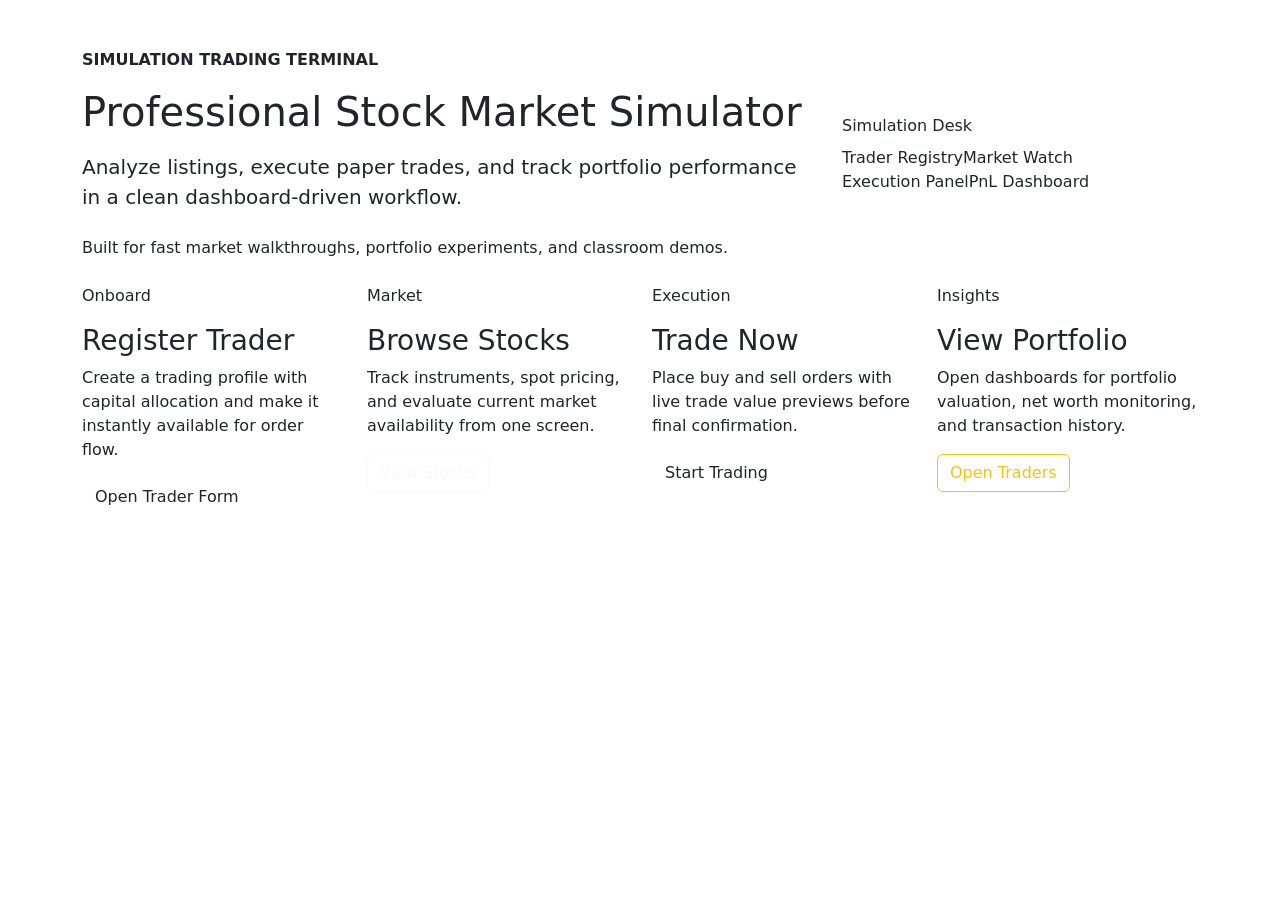
<file: src/main/resources/templates/index.html>
<!DOCTYPE html>
<html lang="en" xmlns:th="http://www.thymeleaf.org">
<head>
    <meta charset="UTF-8">
    <meta name="viewport" content="width=device-width, initial-scale=1.0">
    <title>Stock Market Simulation System</title>
    <link href="https://cdn.jsdelivr.net/npm/bootstrap@5.3.3/dist/css/bootstrap.min.css" rel="stylesheet">
    <link rel="stylesheet" th:href="@{/css/app.css}">
</head>
<body class="app-body">
<div th:replace="~{layout/navbar :: navbar}"></div>
<main class="container py-5">
    <section class="hero-panel mb-4">
        <div class="row align-items-center g-4">
            <div class="col-lg-8">
                <p class="text-uppercase text-accent fw-semibold mb-3">Simulation Trading Terminal</p>
                <h1 class="hero-title mb-3">Professional Stock Market Simulator</h1>
                <p class="hero-subtitle fs-5 mb-4">Analyze listings, execute paper trades, and track portfolio performance in a clean dashboard-driven workflow.</p>
                <p class="muted-text mb-0">Built for fast market walkthroughs, portfolio experiments, and classroom demos.</p>
            </div>
            <div class="col-lg-4">
                <div class="stat-card">
                    <div class="metric-label mb-2">Simulation Desk</div>
                    <div class="d-flex flex-wrap">
                        <span class="team-pill">Trader Registry</span>
                        <span class="team-pill">Market Watch</span>
                        <span class="team-pill">Execution Panel</span>
                        <span class="team-pill">PnL Dashboard</span>
                    </div>
                </div>
            </div>
        </div>
    </section>

    <section class="row g-4">
        <div class="col-md-6 col-xl-3">
            <div class="action-card">
                <p class="metric-label">Onboard</p>
                <h3>Register Trader</h3>
                <p class="muted-text">Create a trading profile with capital allocation and make it instantly available for order flow.</p>
                <a class="btn btn-accent" th:href="@{/web/traders/new}">Open Trader Form</a>
            </div>
        </div>
        <div class="col-md-6 col-xl-3">
            <div class="action-card">
                <p class="metric-label">Market</p>
                <h3>Browse Stocks</h3>
                <p class="muted-text">Track instruments, spot pricing, and evaluate current market availability from one screen.</p>
                <a class="btn btn-outline-light" th:href="@{/web/stocks}">View Stocks</a>
            </div>
        </div>
        <div class="col-md-6 col-xl-3">
            <div class="action-card">
                <p class="metric-label">Execution</p>
                <h3>Trade Now</h3>
                <p class="muted-text">Place buy and sell orders with live trade value previews before final confirmation.</p>
                <a class="btn btn-buy" th:href="@{/web/trade}">Start Trading</a>
            </div>
        </div>
        <div class="col-md-6 col-xl-3">
            <div class="action-card">
                <p class="metric-label">Insights</p>
                <h3>View Portfolio</h3>
                <p class="muted-text">Open dashboards for portfolio valuation, net worth monitoring, and transaction history.</p>
                <a class="btn btn-outline-warning" th:href="@{/web/traders}">Open Traders</a>
            </div>
        </div>
    </section>
</main>
<script src="https://cdn.jsdelivr.net/npm/bootstrap@5.3.3/dist/js/bootstrap.bundle.min.js"></script>
</body>
</html>
</file>
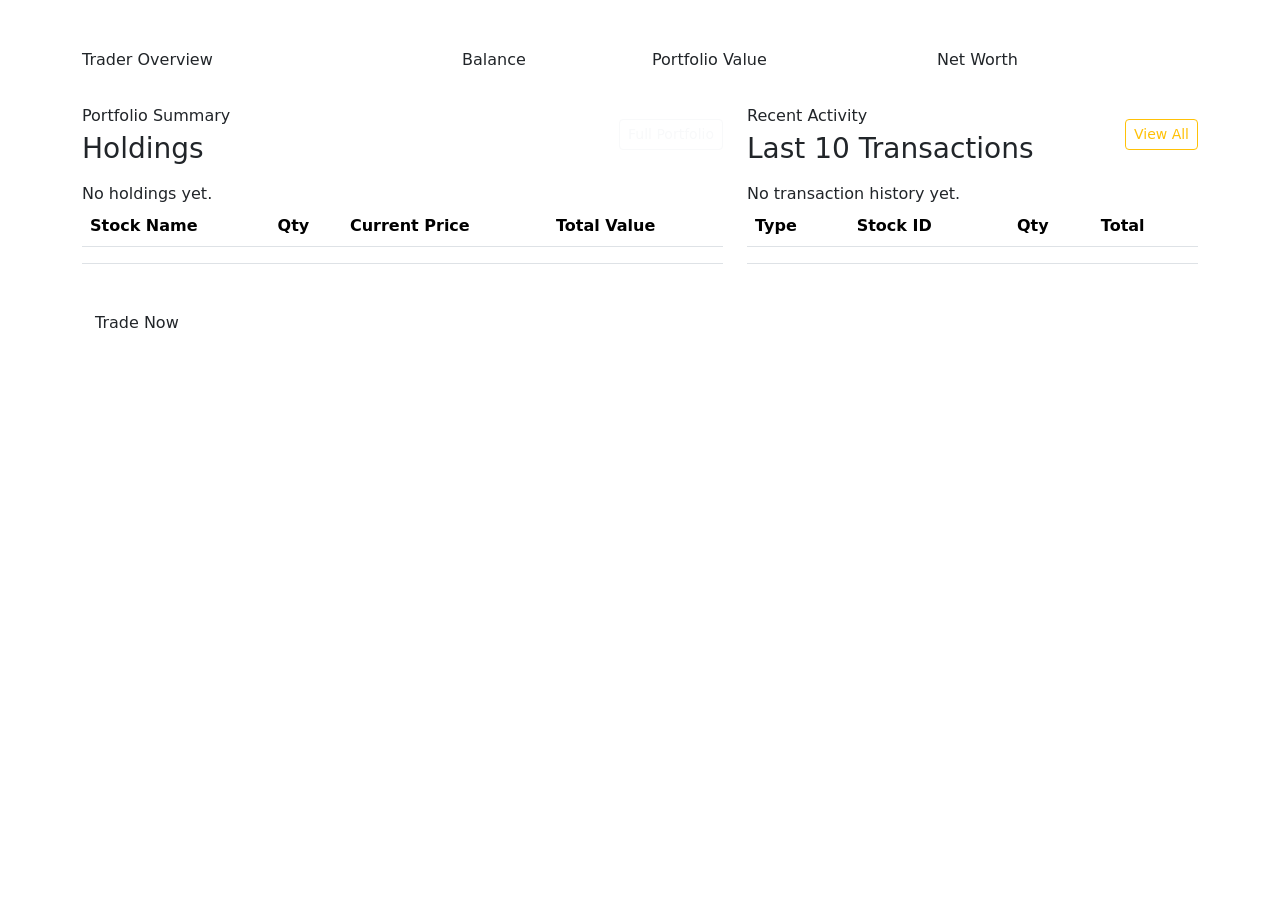
<file: src/main/resources/templates/dashboard/view.html>
<!DOCTYPE html>
<html lang="en" xmlns:th="http://www.thymeleaf.org">
<head>
    <meta charset="UTF-8">
    <meta name="viewport" content="width=device-width, initial-scale=1.0">
    <title>Dashboard</title>
    <link href="https://cdn.jsdelivr.net/npm/bootstrap@5.3.3/dist/css/bootstrap.min.css" rel="stylesheet">
    <link rel="stylesheet" th:href="@{/css/app.css}">
</head>
<body class="app-body">
<div th:replace="~{layout/navbar :: navbar}"></div>
<main class="container py-5">
    <div class="row g-4 mb-4">
        <div class="col-lg-4">
            <div class="stat-card h-100">
                <div class="metric-label">Trader Overview</div>
                <h1 class="mb-2" th:text="${trader.name}"></h1>
                <p class="muted-text mb-0" th:text="${trader.email}"></p>
            </div>
        </div>
        <div class="col-lg-2 col-md-4">
            <div class="stat-card h-100">
                <div class="metric-label">Balance</div>
                <div class="metric-value" th:text="${'Rs ' + #numbers.formatDecimal(trader.balance, 1, 2)}"></div>
            </div>
        </div>
        <div class="col-lg-3 col-md-4">
            <div class="stat-card h-100">
                <div class="metric-label">Portfolio Value</div>
                <div class="metric-value" th:text="${'Rs ' + #numbers.formatDecimal(portfolioValue, 1, 2)}"></div>
            </div>
        </div>
        <div class="col-lg-3 col-md-4">
            <div class="stat-card h-100">
                <div class="metric-label">Net Worth</div>
                <div class="metric-value" th:text="${'Rs ' + #numbers.formatDecimal(netWorth, 1, 2)}"></div>
            </div>
        </div>
    </div>

    <div class="row g-4">
        <div class="col-xl-7">
            <div class="surface-card table-panel h-100">
                <div class="d-flex justify-content-between align-items-center mb-3">
                    <div>
                        <p class="metric-label mb-1">Portfolio Summary</p>
                        <h3 class="mb-0">Holdings</h3>
                    </div>
                    <a class="btn btn-sm btn-outline-light" th:href="@{/web/portfolio/{id}(id=${trader.userId})}">Full Portfolio</a>
                </div>
                <div th:if="${#lists.isEmpty(portfolio)}" class="empty-state">No holdings yet.</div>
                <div th:unless="${#lists.isEmpty(portfolio)}" class="table-responsive">
                    <table class="table align-middle">
                        <thead>
                        <tr>
                            <th>Stock Name</th>
                            <th>Qty</th>
                            <th>Current Price</th>
                            <th>Total Value</th>
                        </tr>
                        </thead>
                        <tbody>
                        <tr th:each="entry : ${portfolio}">
                            <td th:text="${entry.stockName}"></td>
                            <td th:text="${entry.quantity}"></td>
                            <td th:text="${'Rs ' + #numbers.formatDecimal(entry.price, 1, 2)}"></td>
                            <td th:text="${'Rs ' + #numbers.formatDecimal(entry.totalValue, 1, 2)}"></td>
                        </tr>
                        </tbody>
                    </table>
                </div>
            </div>
        </div>
        <div class="col-xl-5">
            <div class="surface-card table-panel h-100">
                <div class="d-flex justify-content-between align-items-center mb-3">
                    <div>
                        <p class="metric-label mb-1">Recent Activity</p>
                        <h3 class="mb-0">Last 10 Transactions</h3>
                    </div>
                    <a class="btn btn-sm btn-outline-warning" th:href="@{/web/transactions/{id}(id=${trader.userId})}">View All</a>
                </div>
                <div th:if="${#lists.isEmpty(transactions)}" class="empty-state">No transaction history yet.</div>
                <div th:unless="${#lists.isEmpty(transactions)}" class="table-responsive">
                    <table class="table align-middle">
                        <thead>
                        <tr>
                            <th>Type</th>
                            <th>Stock ID</th>
                            <th>Qty</th>
                            <th>Total</th>
                        </tr>
                        </thead>
                        <tbody>
                        <tr th:each="transaction : ${transactions}" th:classappend="${transaction.type == 'BUY'} ? 'txn-buy' : 'txn-sell'">
                            <td th:text="${transaction.type}"></td>
                            <td th:text="${transaction.stockId}"></td>
                            <td th:text="${transaction.quantity}"></td>
                            <td th:text="${'Rs ' + #numbers.formatDecimal(transaction.quantity * transaction.price, 1, 2)}"></td>
                        </tr>
                        </tbody>
                    </table>
                </div>
            </div>
        </div>
    </div>

    <div class="pt-4">
        <a class="btn btn-accent" th:href="@{/web/trade}">Trade Now</a>
    </div>
</main>
<script src="https://cdn.jsdelivr.net/npm/bootstrap@5.3.3/dist/js/bootstrap.bundle.min.js"></script>
</body>
</html>
</file>
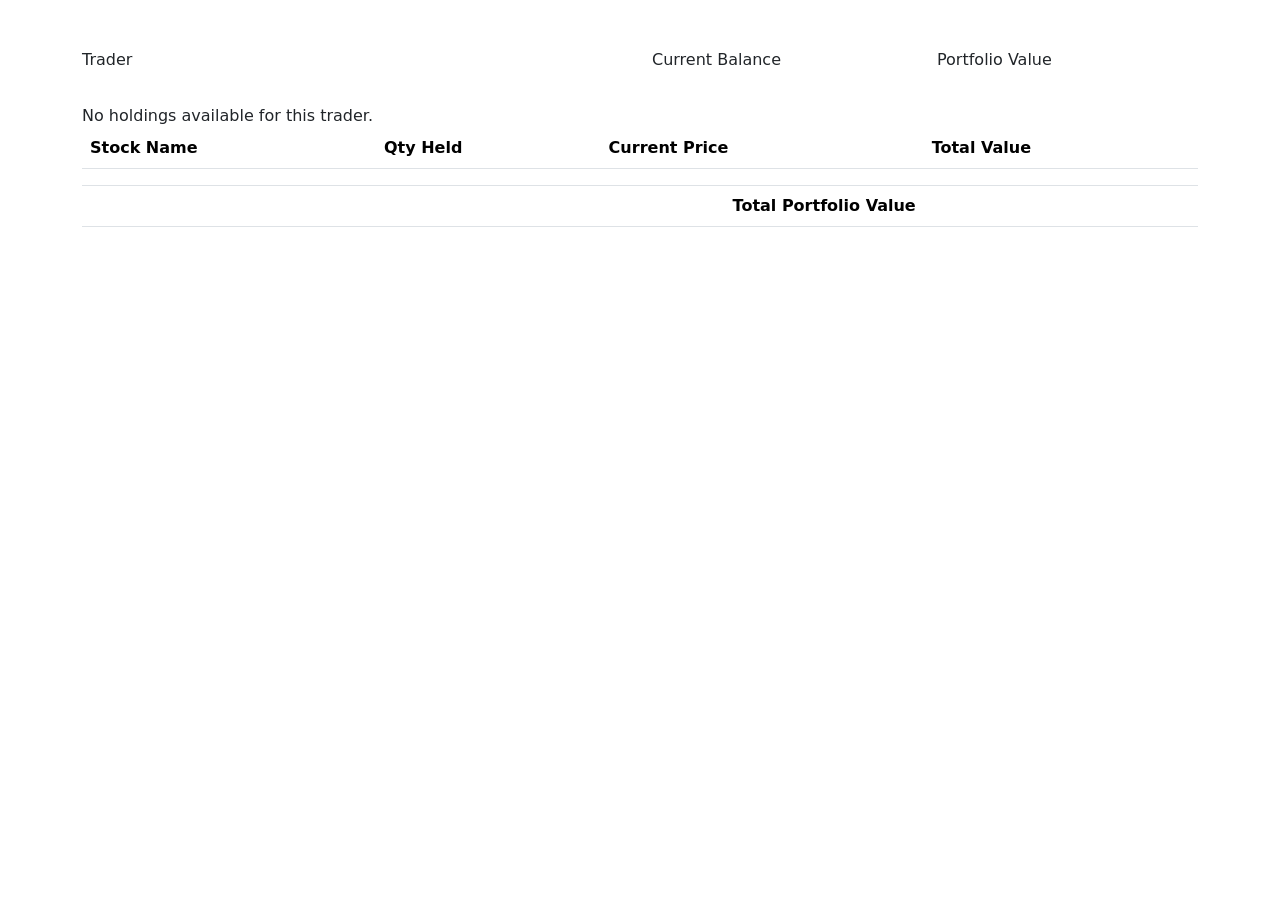
<file: src/main/resources/templates/portfolio/view.html>
<!DOCTYPE html>
<html lang="en" xmlns:th="http://www.thymeleaf.org">
<head>
    <meta charset="UTF-8">
    <meta name="viewport" content="width=device-width, initial-scale=1.0">
    <title>Portfolio</title>
    <link href="https://cdn.jsdelivr.net/npm/bootstrap@5.3.3/dist/css/bootstrap.min.css" rel="stylesheet">
    <link rel="stylesheet" th:href="@{/css/app.css}">
</head>
<body class="app-body">
<div th:replace="~{layout/navbar :: navbar}"></div>
<main class="container py-5">
    <div class="row g-4 mb-4">
        <div class="col-lg-6">
            <div class="stat-card">
                <div class="metric-label">Trader</div>
                <h1 class="mb-2" th:text="${trader.name}"></h1>
                <p class="muted-text mb-0" th:text="${trader.email}"></p>
            </div>
        </div>
        <div class="col-lg-3">
            <div class="stat-card">
                <div class="metric-label">Current Balance</div>
                <div class="metric-value" th:text="${'Rs ' + #numbers.formatDecimal(trader.balance, 1, 2)}"></div>
            </div>
        </div>
        <div class="col-lg-3">
            <div class="stat-card">
                <div class="metric-label">Portfolio Value</div>
                <div class="metric-value" th:text="${'Rs ' + #numbers.formatDecimal(totalPortfolioValue, 1, 2)}"></div>
            </div>
        </div>
    </div>

    <div class="surface-card table-panel">
        <div th:if="${#lists.isEmpty(portfolio)}" class="empty-state">No holdings available for this trader.</div>
        <div th:unless="${#lists.isEmpty(portfolio)}" class="table-responsive">
            <table class="table align-middle">
                <thead>
                <tr>
                    <th>Stock Name</th>
                    <th>Qty Held</th>
                    <th>Current Price</th>
                    <th>Total Value</th>
                </tr>
                </thead>
                <tbody>
                <tr th:each="entry : ${portfolio}">
                    <td th:text="${entry.stockName}"></td>
                    <td th:text="${entry.quantity}"></td>
                    <td th:text="${'Rs ' + #numbers.formatDecimal(entry.price, 1, 2)}"></td>
                    <td th:text="${'Rs ' + #numbers.formatDecimal(entry.totalValue, 1, 2)}"></td>
                </tr>
                </tbody>
                <tfoot>
                <tr>
                    <th colspan="3" class="text-end">Total Portfolio Value</th>
                    <th th:text="${'Rs ' + #numbers.formatDecimal(totalPortfolioValue, 1, 2)}"></th>
                </tr>
                </tfoot>
            </table>
        </div>
    </div>
</main>
<script src="https://cdn.jsdelivr.net/npm/bootstrap@5.3.3/dist/js/bootstrap.bundle.min.js"></script>
</body>
</html>
</file>
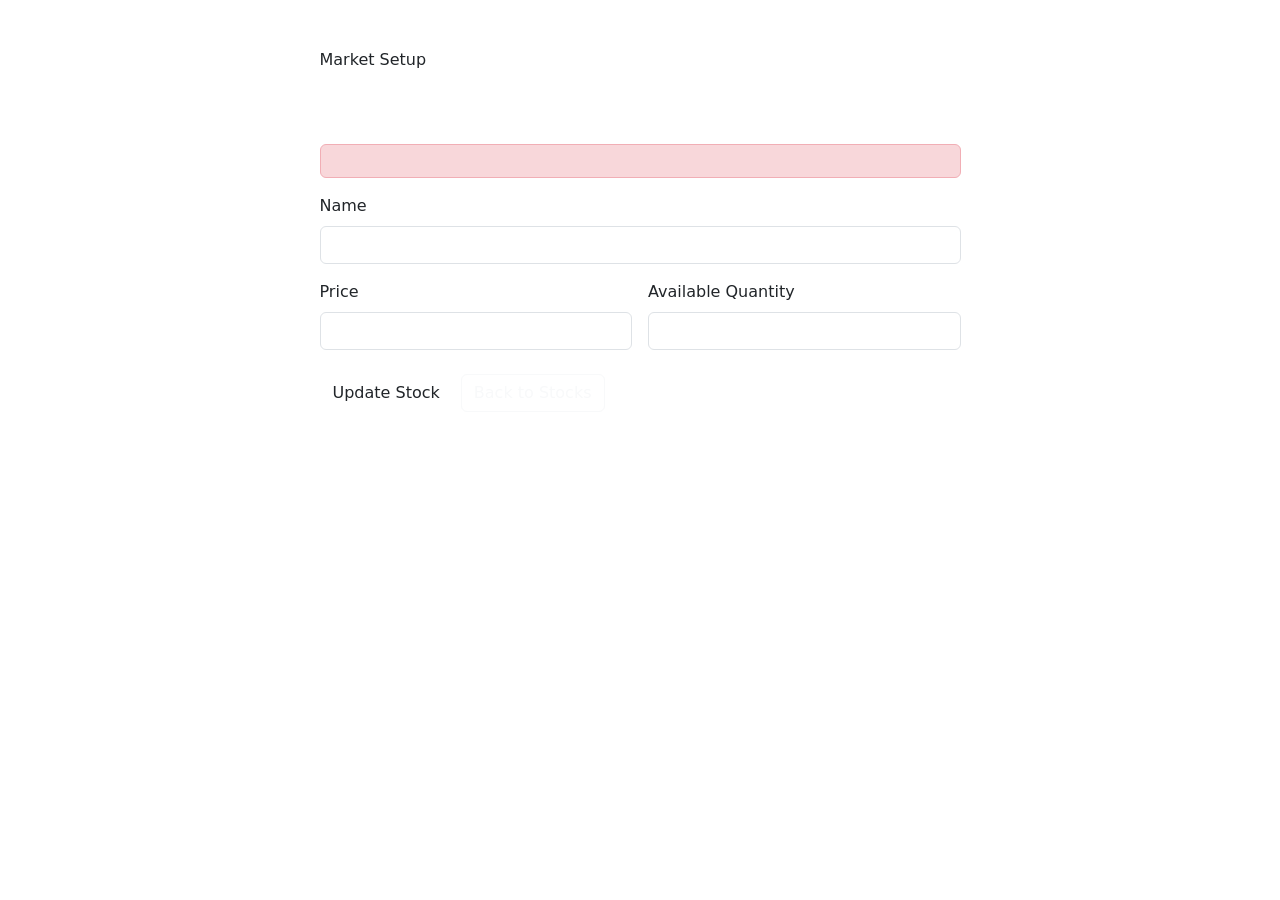
<file: src/main/resources/templates/stocks/edit.html>
<!DOCTYPE html>
<html lang="en" xmlns:th="http://www.thymeleaf.org">
<head>
    <meta charset="UTF-8">
    <meta name="viewport" content="width=device-width, initial-scale=1.0">
    <title>Update Stock</title>
    <link href="https://cdn.jsdelivr.net/npm/bootstrap@5.3.3/dist/css/bootstrap.min.css" rel="stylesheet">
    <link rel="stylesheet" th:href="@{/css/app.css}">
</head>
<body class="app-body">
<div th:replace="~{layout/navbar :: navbar}"></div>
<main class="container py-5">
    <div class="row justify-content-center">
        <div class="col-lg-7">
            <div class="surface-card form-shell">
                <p class="metric-label mb-2">Market Setup</p>
                <h1 class="text-white mb-3">Update Stock</h1>
                <div th:if="${errorMessage}" class="alert alert-danger" role="alert" th:text="${errorMessage}"></div>
                <form th:action="@{/web/stocks/{id}/edit(id=${stock.stockId})}" th:object="${stock}" method="post" class="row g-3">
                    <input type="hidden" th:field="*{stockId}">
                    <div class="col-md-12">
                        <label class="form-label">Name</label>
                        <input type="text" class="form-control" th:field="*{name}" readonly>
                    </div>
                    <div class="col-md-6">
                        <label class="form-label">Price</label>
                        <input type="number" min="0" step="0.01" class="form-control" th:field="*{price}" required>
                    </div>
                    <div class="col-md-6">
                        <label class="form-label">Available Quantity</label>
                        <input type="number" min="0" class="form-control" th:field="*{availableQuantity}" required>
                    </div>
                    <div class="col-12 d-flex gap-2 pt-2">
                        <button type="submit" class="btn btn-accent">Update Stock</button>
                        <a class="btn btn-outline-light" th:href="@{/web/stocks}">Back to Stocks</a>
                    </div>
                </form>
            </div>
        </div>
    </div>
</main>
<script src="https://cdn.jsdelivr.net/npm/bootstrap@5.3.3/dist/js/bootstrap.bundle.min.js"></script>
</body>
</html>
</file>
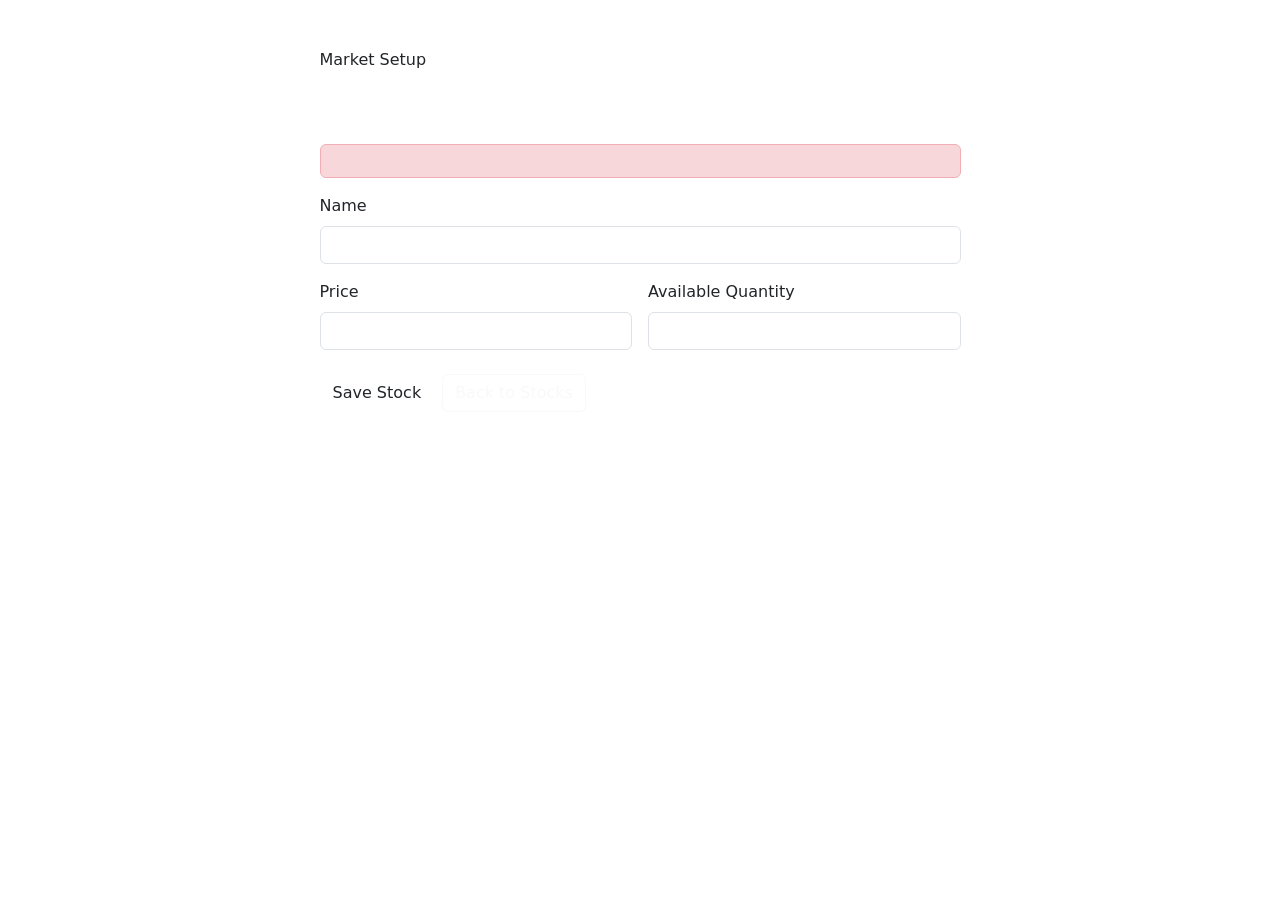
<file: src/main/resources/templates/stocks/form.html>
<!DOCTYPE html>
<html lang="en" xmlns:th="http://www.thymeleaf.org">
<head>
    <meta charset="UTF-8">
    <meta name="viewport" content="width=device-width, initial-scale=1.0">
    <title>Add Stock</title>
    <link href="https://cdn.jsdelivr.net/npm/bootstrap@5.3.3/dist/css/bootstrap.min.css" rel="stylesheet">
    <link rel="stylesheet" th:href="@{/css/app.css}">
</head>
<body class="app-body">
<div th:replace="~{layout/navbar :: navbar}"></div>
<main class="container py-5">
    <div class="row justify-content-center">
        <div class="col-lg-7">
            <div class="surface-card form-shell">
                <p class="metric-label mb-2">Market Setup</p>
                <h1 class="text-white mb-3">Add New Stock</h1>
                <div th:if="${errorMessage}" class="alert alert-danger" role="alert" th:text="${errorMessage}"></div>
                <form th:action="@{/web/stocks/new}" th:object="${stock}" method="post" class="row g-3">
                    <div class="col-md-12">
                        <label class="form-label">Name</label>
                        <input type="text" class="form-control" th:field="*{name}" required>
                    </div>
                    <div class="col-md-6">
                        <label class="form-label">Price</label>
                        <input type="number" min="0" step="0.01" class="form-control" th:field="*{price}" required>
                    </div>
                    <div class="col-md-6">
                        <label class="form-label">Available Quantity</label>
                        <input type="number" min="0" class="form-control" th:field="*{availableQuantity}" required>
                    </div>
                    <div class="col-12 d-flex gap-2 pt-2">
                        <button type="submit" class="btn btn-accent">Save Stock</button>
                        <a class="btn btn-outline-light" th:href="@{/web/stocks}">Back to Stocks</a>
                    </div>
                </form>
            </div>
        </div>
    </div>
</main>
<script src="https://cdn.jsdelivr.net/npm/bootstrap@5.3.3/dist/js/bootstrap.bundle.min.js"></script>
</body>
</html>
</file>
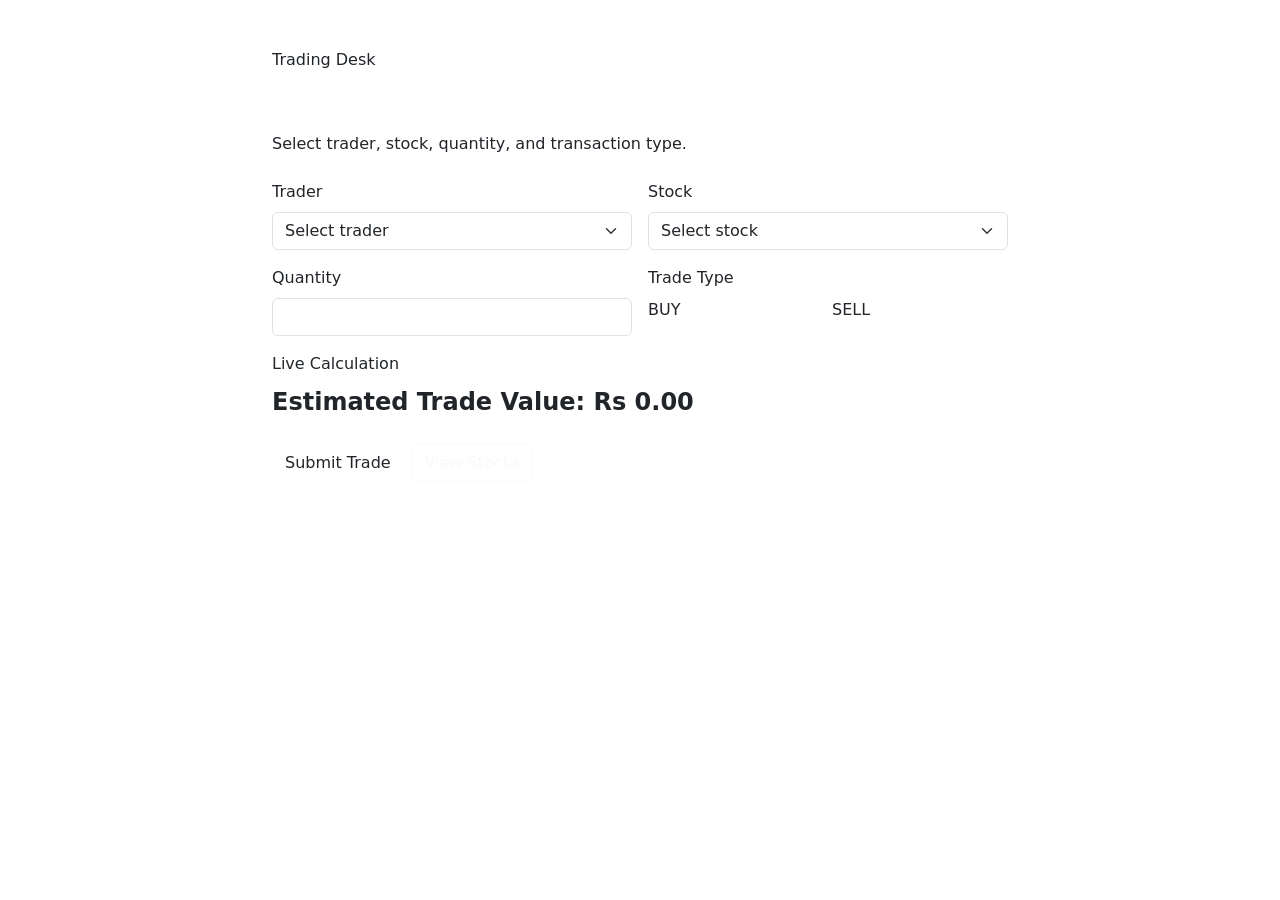
<file: src/main/resources/templates/trade/form.html>
<!DOCTYPE html>
<html lang="en" xmlns:th="http://www.thymeleaf.org">
<head>
    <meta charset="UTF-8">
    <meta name="viewport" content="width=device-width, initial-scale=1.0">
    <title>Trade</title>
    <link href="https://cdn.jsdelivr.net/npm/bootstrap@5.3.3/dist/css/bootstrap.min.css" rel="stylesheet">
    <link rel="stylesheet" th:href="@{/css/app.css}">
</head>
<body class="app-body">
<div th:replace="~{layout/navbar :: navbar}"></div>
<main class="container py-5">
    <div class="row justify-content-center">
        <div class="col-xl-8">
            <div class="surface-card form-shell">
                <div class="d-flex justify-content-between align-items-start mb-4 flex-wrap gap-3">
                    <div>
                        <p class="metric-label mb-2">Trading Desk</p>
                        <h1 class="text-white mb-1">Execute Trade</h1>
                        <p class="text-dark-muted mb-0">Select trader, stock, quantity, and transaction type.</p>
                    </div>
                </div>
                <form th:action="@{/web/trade}" th:object="${tradeForm}" method="post" class="row g-3" id="tradeFormElement">
                    <div class="col-md-6">
                        <label class="form-label">Trader</label>
                        <select class="form-select" th:field="*{traderId}" required>
                            <option value="">Select trader</option>
                            <option th:each="trader : ${traders}"
                                    th:value="${trader.userId}"
                                    th:text="${trader.name + ' | Balance: Rs ' + #numbers.formatDecimal(trader.balance, 1, 2)}"></option>
                        </select>
                    </div>
                    <div class="col-md-6">
                        <label class="form-label">Stock</label>
                        <select class="form-select" th:field="*{stockId}" id="stockSelect" required>
                            <option value="">Select stock</option>
                            <option th:each="stock : ${stocks}"
                                    th:value="${stock.stockId}"
                                    th:attr="data-price=${stock.price}"
                                    th:text="${stock.name + ' | Rs ' + #numbers.formatDecimal(stock.price, 1, 2)}"></option>
                        </select>
                    </div>
                    <div class="col-md-6">
                        <label class="form-label">Quantity</label>
                        <input type="number" min="1" class="form-control" th:field="*{quantity}" id="quantityInput" required>
                    </div>
                    <div class="col-md-6">
                        <label class="form-label d-block">Trade Type</label>
                        <div class="row g-2">
                            <div class="col-6">
                                <input class="btn-check" type="radio" th:field="*{type}" value="BUY" id="buyOption">
                                <label class="radio-pill radio-pill-buy" for="buyOption">BUY</label>
                            </div>
                            <div class="col-6">
                                <input class="btn-check" type="radio" th:field="*{type}" value="SELL" id="sellOption">
                                <label class="radio-pill radio-pill-sell" for="sellOption">SELL</label>
                            </div>
                        </div>
                    </div>
                    <div class="col-12">
                        <div class="trade-summary">
                            <div class="metric-label mb-2">Live Calculation</div>
                            <div class="fs-4 fw-bold">Estimated Trade Value: <span id="tradeValue">Rs 0.00</span></div>
                        </div>
                    </div>
                    <div class="col-12 d-flex gap-2 pt-2">
                        <button type="submit" class="btn btn-accent">Submit Trade</button>
                        <a class="btn btn-outline-light" th:href="@{/web/stocks}">View Stocks</a>
                    </div>
                </form>
            </div>
        </div>
    </div>
</main>
<script src="https://cdn.jsdelivr.net/npm/bootstrap@5.3.3/dist/js/bootstrap.bundle.min.js"></script>
<script>
    const stockSelect = document.getElementById('stockSelect');
    const quantityInput = document.getElementById('quantityInput');
    const tradeValue = document.getElementById('tradeValue');

    function updateTradeValue() {
        const selected = stockSelect.options[stockSelect.selectedIndex];
        const price = Number(selected?.dataset?.price || 0);
        const quantity = Number(quantityInput.value || 0);
        tradeValue.textContent = 'Rs ' + (price * quantity).toFixed(2);
    }

    stockSelect.addEventListener('change', updateTradeValue);
    quantityInput.addEventListener('input', updateTradeValue);
    updateTradeValue();
</script>
</body>
</html>
</file>
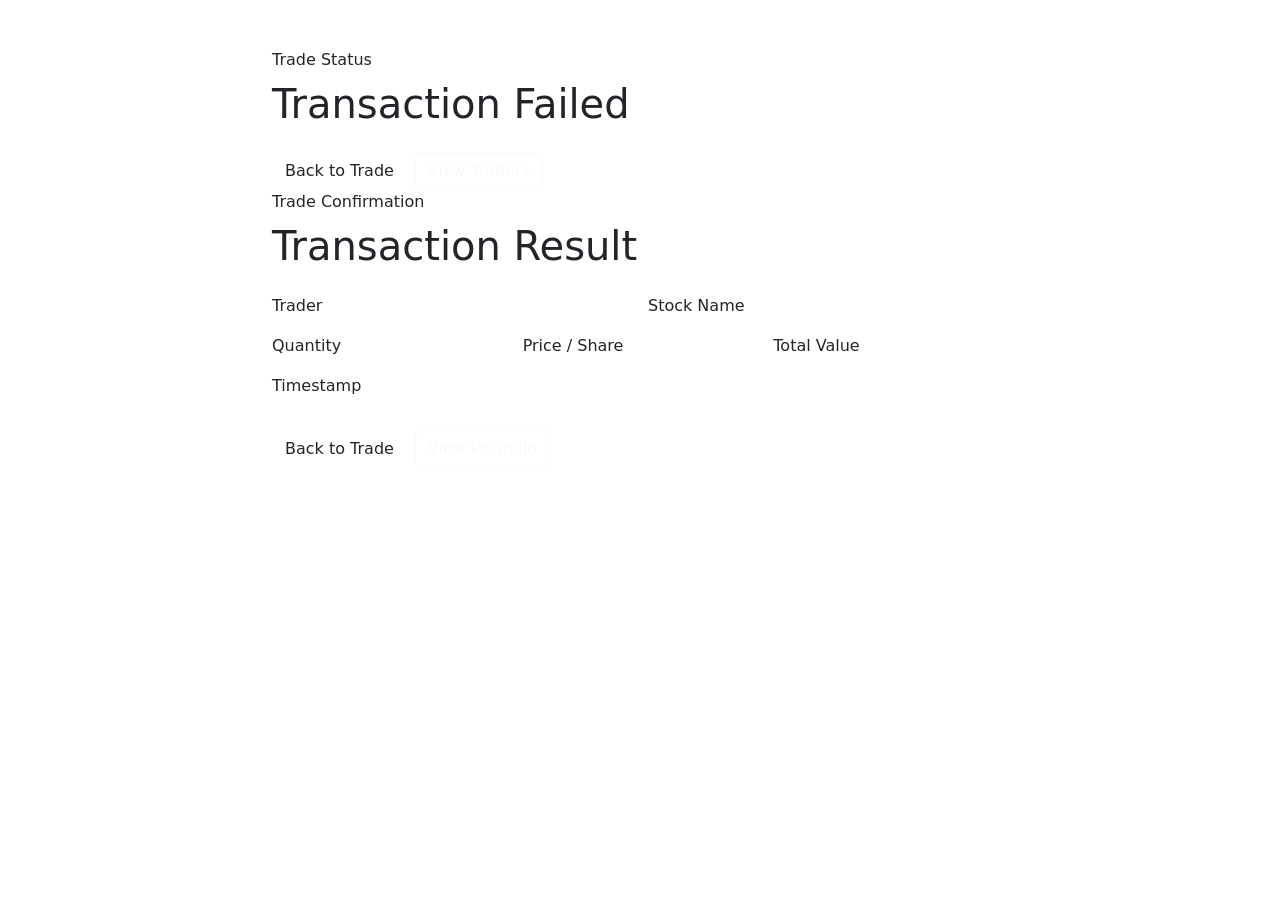
<file: src/main/resources/templates/trade/result.html>
<!DOCTYPE html>
<html lang="en" xmlns:th="http://www.thymeleaf.org">
<head>
    <meta charset="UTF-8">
    <meta name="viewport" content="width=device-width, initial-scale=1.0">
    <title>Trade Result</title>
    <link href="https://cdn.jsdelivr.net/npm/bootstrap@5.3.3/dist/css/bootstrap.min.css" rel="stylesheet">
    <link rel="stylesheet" th:href="@{/css/app.css}">
</head>
<body class="app-body">
<div th:replace="~{layout/navbar :: navbar}"></div>
<main class="container py-5">
    <div class="row justify-content-center">
        <div class="col-xl-8">
            <div class="surface-card" th:if="${errorMessage != null}">
                <p class="metric-label mb-2">Trade Status</p>
                <h1 class="mb-3 text-sell">Transaction Failed</h1>
                <p class="fs-5" th:text="${errorMessage}"></p>
                <div class="d-flex gap-2 pt-2">
                    <a class="btn btn-accent" th:href="@{/web/trade}">Back to Trade</a>
                    <a class="btn btn-outline-light" th:href="@{/web/traders}">View Traders</a>
                </div>
            </div>

            <div class="surface-card" th:if="${transaction != null}">
                <div class="d-flex justify-content-between align-items-start flex-wrap gap-3 mb-4">
                    <div>
                        <p class="metric-label mb-2">Trade Confirmation</p>
                        <h1 class="mb-0">Transaction Result</h1>
                    </div>
                    <span class="badge-soft" th:classappend="${transaction.type == 'BUY'} ? ' badge-buy' : ' badge-sell'" th:text="${transaction.type}"></span>
                </div>
                <div class="row g-3">
                    <div class="col-md-6"><div class="stat-card"><div class="metric-label">Trader</div><div class="fs-4 fw-bold" th:text="${trader.name}"></div></div></div>
                    <div class="col-md-6"><div class="stat-card"><div class="metric-label">Stock Name</div><div class="fs-4 fw-bold" th:text="${stock.name}"></div></div></div>
                    <div class="col-md-4"><div class="stat-card"><div class="metric-label">Quantity</div><div class="metric-value" th:text="${transaction.quantity}"></div></div></div>
                    <div class="col-md-4"><div class="stat-card"><div class="metric-label">Price / Share</div><div class="metric-value" th:text="${'Rs ' + #numbers.formatDecimal(transaction.price, 1, 2)}"></div></div></div>
                    <div class="col-md-4"><div class="stat-card"><div class="metric-label">Total Value</div><div class="metric-value" th:text="${'Rs ' + #numbers.formatDecimal(transaction.quantity * transaction.price, 1, 2)}"></div></div></div>
                    <div class="col-12">
                        <div class="surface-card">
                            <div class="metric-label mb-2">Timestamp</div>
                            <div class="fs-5 fw-semibold" th:text="${#temporals.format(transaction.timestamp, 'dd MMM yyyy, hh:mm a')}"></div>
                        </div>
                    </div>
                </div>
                <div class="d-flex gap-2 pt-4 flex-wrap">
                    <a class="btn btn-accent" th:href="@{/web/trade}">Back to Trade</a>
                    <a class="btn btn-outline-light" th:href="@{/web/portfolio/{id}(id=${trader.userId})}">View Portfolio</a>
                </div>
            </div>
        </div>
    </div>
</main>
<script src="https://cdn.jsdelivr.net/npm/bootstrap@5.3.3/dist/js/bootstrap.bundle.min.js"></script>
</body>
</html>
</file>
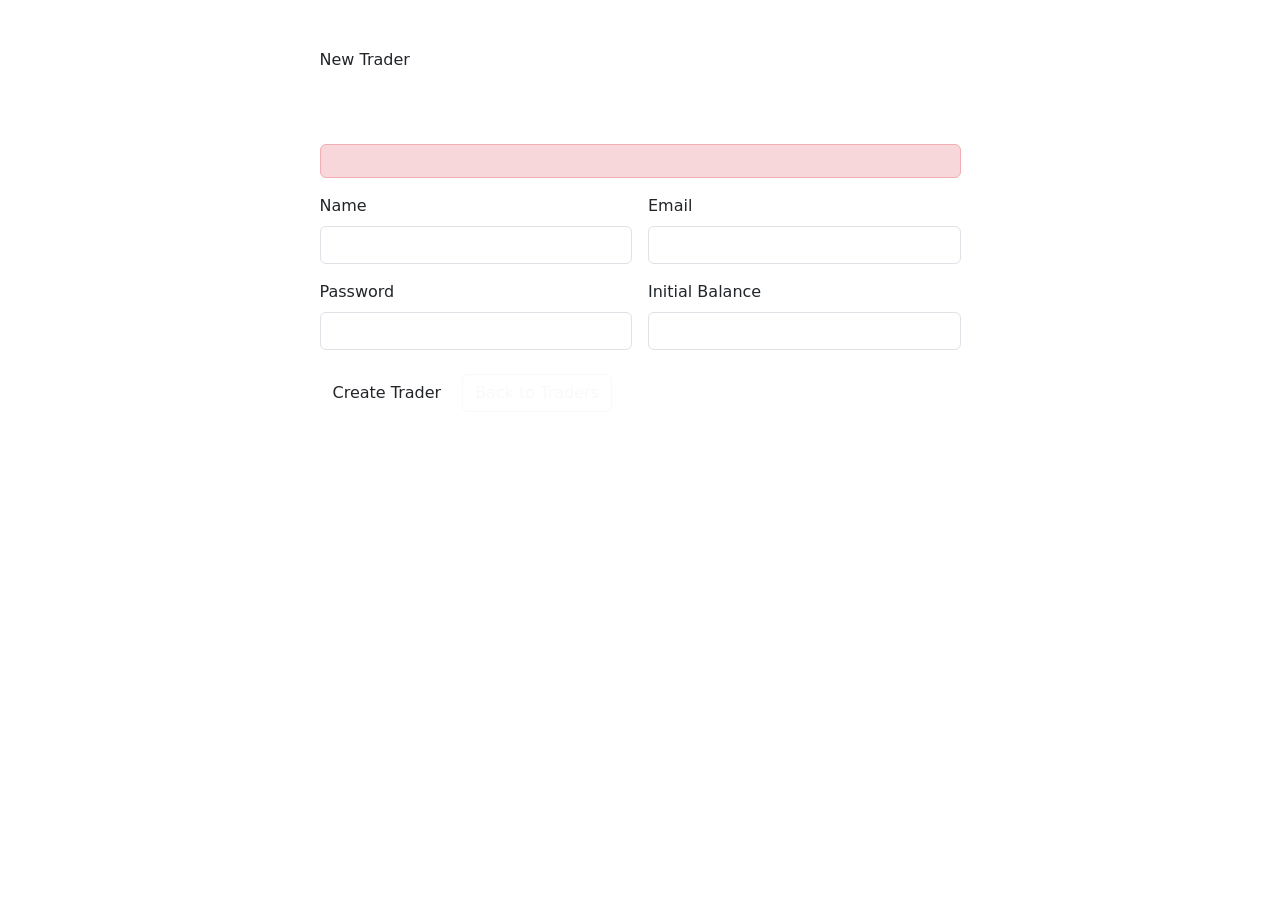
<file: src/main/resources/templates/traders/form.html>
<!DOCTYPE html>
<html lang="en" xmlns:th="http://www.thymeleaf.org">
<head>
    <meta charset="UTF-8">
    <meta name="viewport" content="width=device-width, initial-scale=1.0">
    <title>Register Trader</title>
    <link href="https://cdn.jsdelivr.net/npm/bootstrap@5.3.3/dist/css/bootstrap.min.css" rel="stylesheet">
    <link rel="stylesheet" th:href="@{/css/app.css}">
</head>
<body class="app-body">
<div th:replace="~{layout/navbar :: navbar}"></div>
<main class="container py-5">
    <div class="row justify-content-center">
        <div class="col-lg-7">
            <div class="surface-card form-shell">
                <p class="metric-label mb-2">New Trader</p>
                <h1 class="text-white mb-3">Register Trader</h1>
                <div th:if="${errorMessage}" class="alert alert-danger" role="alert" th:text="${errorMessage}"></div>
                <form th:action="@{/web/traders/new}" th:object="${trader}" method="post" class="row g-3">
                    <div class="col-md-6">
                        <label class="form-label">Name</label>
                        <input type="text" class="form-control" th:field="*{name}" required>
                    </div>
                    <div class="col-md-6">
                        <label class="form-label">Email</label>
                        <input type="email" class="form-control" th:field="*{email}" required>
                    </div>
                    <div class="col-md-6">
                        <label class="form-label">Password</label>
                        <input type="password" class="form-control" th:field="*{password}" required>
                    </div>
                    <div class="col-md-6">
                        <label class="form-label">Initial Balance</label>
                        <input type="number" min="0" step="0.01" class="form-control" th:field="*{balance}" required>
                    </div>
                    <div class="col-12 d-flex gap-2 pt-2">
                        <button type="submit" class="btn btn-accent">Create Trader</button>
                        <a class="btn btn-outline-light" th:href="@{/web/traders}">Back to Traders</a>
                    </div>
                </form>
            </div>
        </div>
    </div>
</main>
<script src="https://cdn.jsdelivr.net/npm/bootstrap@5.3.3/dist/js/bootstrap.bundle.min.js"></script>
</body>
</html>
</file>
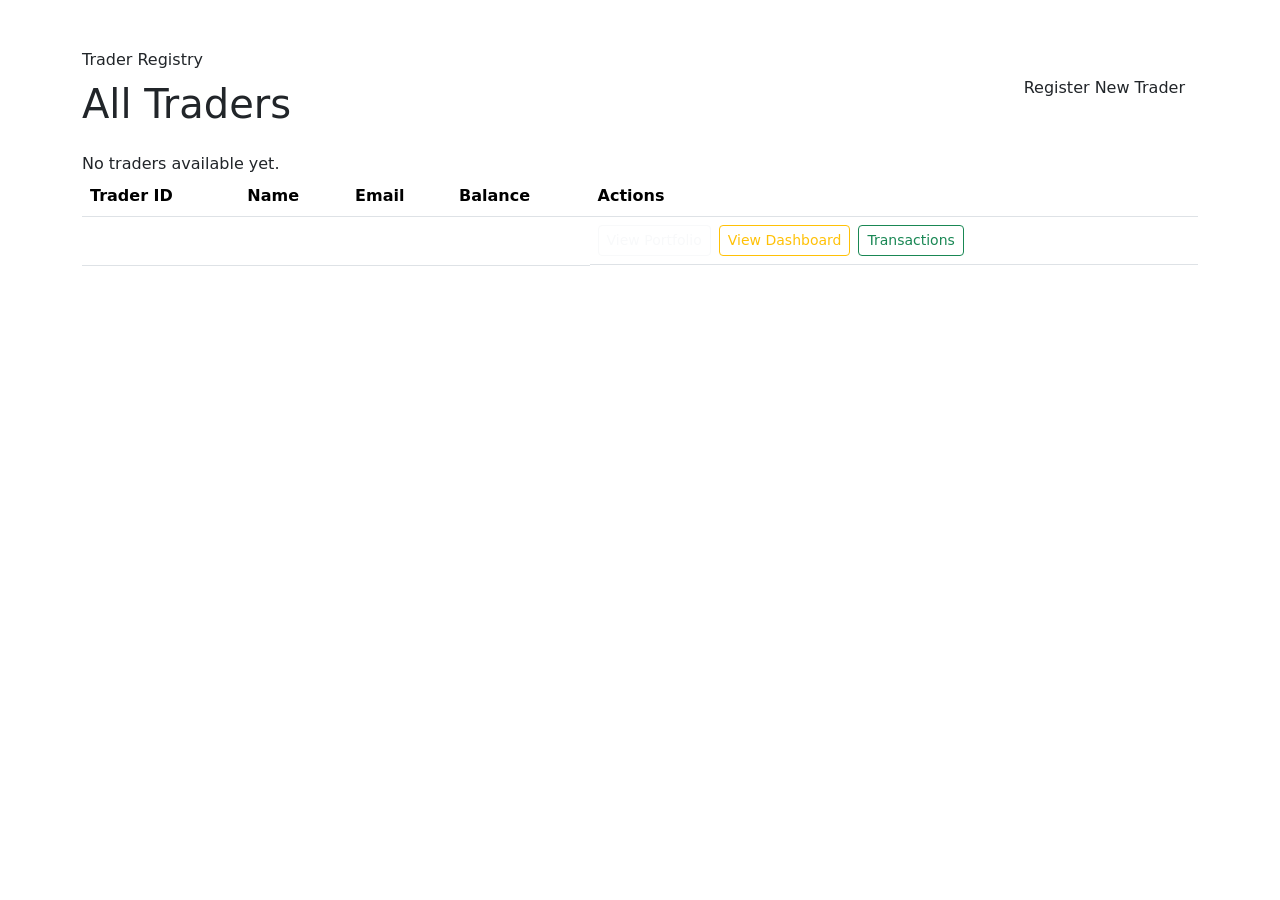
<file: src/main/resources/templates/traders/list.html>
<!DOCTYPE html>
<html lang="en" xmlns:th="http://www.thymeleaf.org">
<head>
    <meta charset="UTF-8">
    <meta name="viewport" content="width=device-width, initial-scale=1.0">
    <title>Traders</title>
    <link href="https://cdn.jsdelivr.net/npm/bootstrap@5.3.3/dist/css/bootstrap.min.css" rel="stylesheet">
    <link rel="stylesheet" th:href="@{/css/app.css}">
</head>
<body class="app-body">
<div th:replace="~{layout/navbar :: navbar}"></div>
<main class="container py-5">
    <div class="d-flex justify-content-between align-items-center mb-4 flex-wrap gap-3">
        <div>
            <p class="metric-label mb-2">Trader Registry</p>
            <h1 class="mb-0">All Traders</h1>
        </div>
        <a class="btn btn-accent" th:href="@{/web/traders/new}">Register New Trader</a>
    </div>

    <div class="surface-card table-panel">
        <div th:if="${#lists.isEmpty(traders)}" class="empty-state">No traders available yet.</div>
        <div th:unless="${#lists.isEmpty(traders)}" class="table-responsive">
            <table class="table align-middle">
                <thead>
                <tr>
                    <th>Trader ID</th>
                    <th>Name</th>
                    <th>Email</th>
                    <th>Balance</th>
                    <th>Actions</th>
                </tr>
                </thead>
                <tbody>
                <tr th:each="trader : ${traders}">
                    <td th:text="${trader.userId}"></td>
                    <td th:text="${trader.name}"></td>
                    <td th:text="${trader.email}"></td>
                    <td th:text="${'Rs ' + #numbers.formatDecimal(trader.balance, 1, 2)}"></td>
                    <td class="d-flex flex-wrap gap-2">
                        <a class="btn btn-sm btn-outline-light" th:href="@{/web/portfolio/{id}(id=${trader.userId})}">View Portfolio</a>
                        <a class="btn btn-sm btn-outline-warning" th:href="@{/web/dashboard/{id}(id=${trader.userId})}">View Dashboard</a>
                        <a class="btn btn-sm btn-outline-success" th:href="@{/web/transactions/{id}(id=${trader.userId})}">Transactions</a>
                    </td>
                </tr>
                </tbody>
            </table>
        </div>
    </div>
</main>
<script src="https://cdn.jsdelivr.net/npm/bootstrap@5.3.3/dist/js/bootstrap.bundle.min.js"></script>
</body>
</html>
</file>
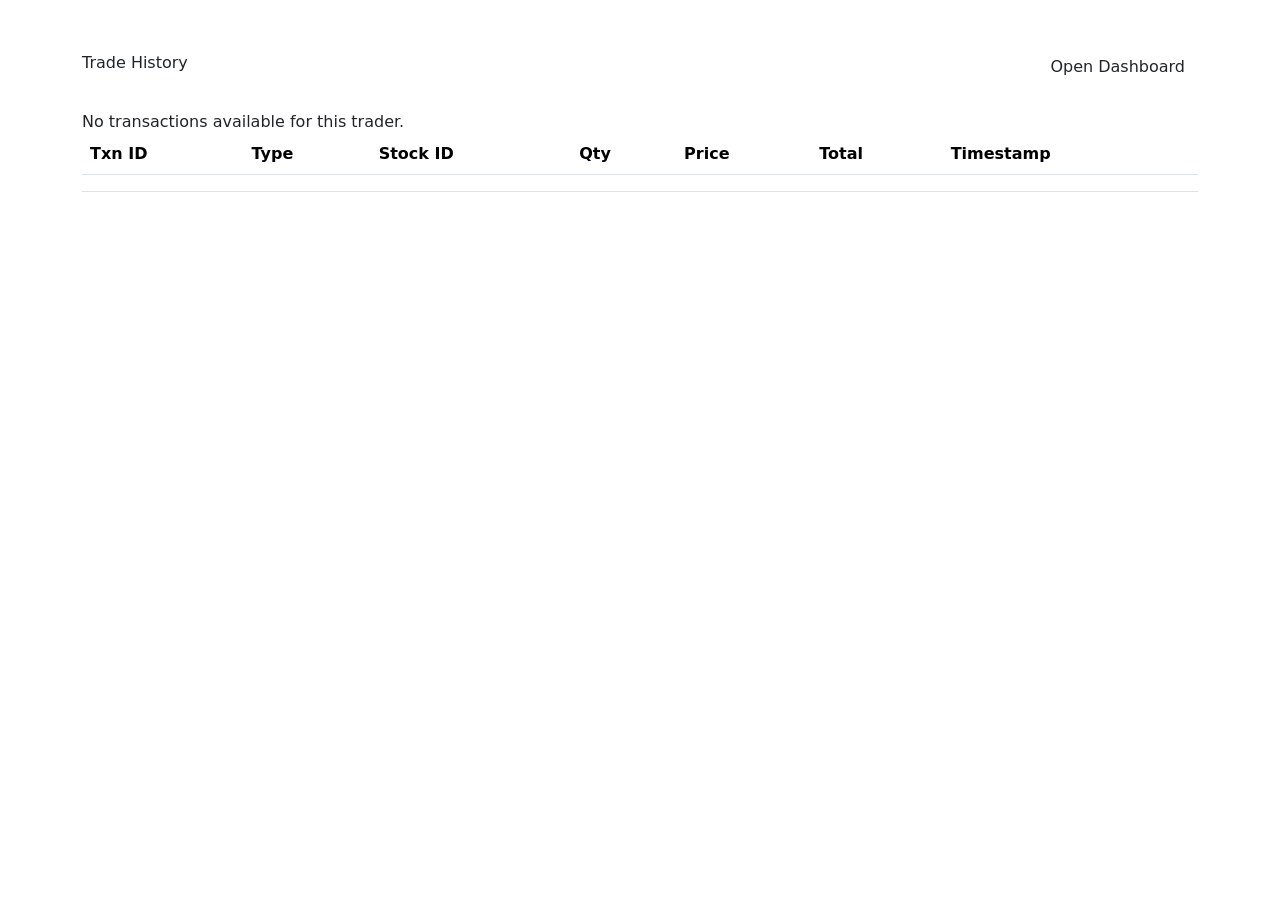
<file: src/main/resources/templates/transactions/list.html>
<!DOCTYPE html>
<html lang="en" xmlns:th="http://www.thymeleaf.org">
<head>
    <meta charset="UTF-8">
    <meta name="viewport" content="width=device-width, initial-scale=1.0">
    <title>Transactions</title>
    <link href="https://cdn.jsdelivr.net/npm/bootstrap@5.3.3/dist/css/bootstrap.min.css" rel="stylesheet">
    <link rel="stylesheet" th:href="@{/css/app.css}">
</head>
<body class="app-body">
<div th:replace="~{layout/navbar :: navbar}"></div>
<main class="container py-5">
    <div class="d-flex justify-content-between align-items-center mb-4 flex-wrap gap-3">
        <div>
            <p class="metric-label mb-2">Trade History</p>
            <h1 class="mb-0" th:text="${'Transactions for ' + trader.name}"></h1>
        </div>
        <a class="btn btn-accent" th:href="@{/web/dashboard/{id}(id=${trader.userId})}">Open Dashboard</a>
    </div>
    <div class="surface-card table-panel">
        <div th:if="${#lists.isEmpty(transactions)}" class="empty-state">No transactions available for this trader.</div>
        <div th:unless="${#lists.isEmpty(transactions)}" class="table-responsive">
            <table class="table align-middle">
                <thead>
                <tr>
                    <th>Txn ID</th>
                    <th>Type</th>
                    <th>Stock ID</th>
                    <th>Qty</th>
                    <th>Price</th>
                    <th>Total</th>
                    <th>Timestamp</th>
                </tr>
                </thead>
                <tbody>
                <tr th:each="transaction : ${transactions}" th:classappend="${transaction.type == 'BUY'} ? 'txn-buy' : 'txn-sell'">
                    <td th:text="${transaction.transactionId}"></td>
                    <td><span class="badge-soft" th:classappend="${transaction.type == 'BUY'} ? ' badge-buy' : ' badge-sell'" th:text="${transaction.type}"></span></td>
                    <td th:text="${transaction.stockId}"></td>
                    <td th:text="${transaction.quantity}"></td>
                    <td th:text="${'Rs ' + #numbers.formatDecimal(transaction.price, 1, 2)}"></td>
                    <td th:text="${'Rs ' + #numbers.formatDecimal(transaction.quantity * transaction.price, 1, 2)}"></td>
                    <td th:text="${#temporals.format(transaction.timestamp, 'dd MMM yyyy, hh:mm a')}"></td>
                </tr>
                </tbody>
            </table>
        </div>
    </div>
</main>
<script src="https://cdn.jsdelivr.net/npm/bootstrap@5.3.3/dist/js/bootstrap.bundle.min.js"></script>
</body>
</html>
</file>
